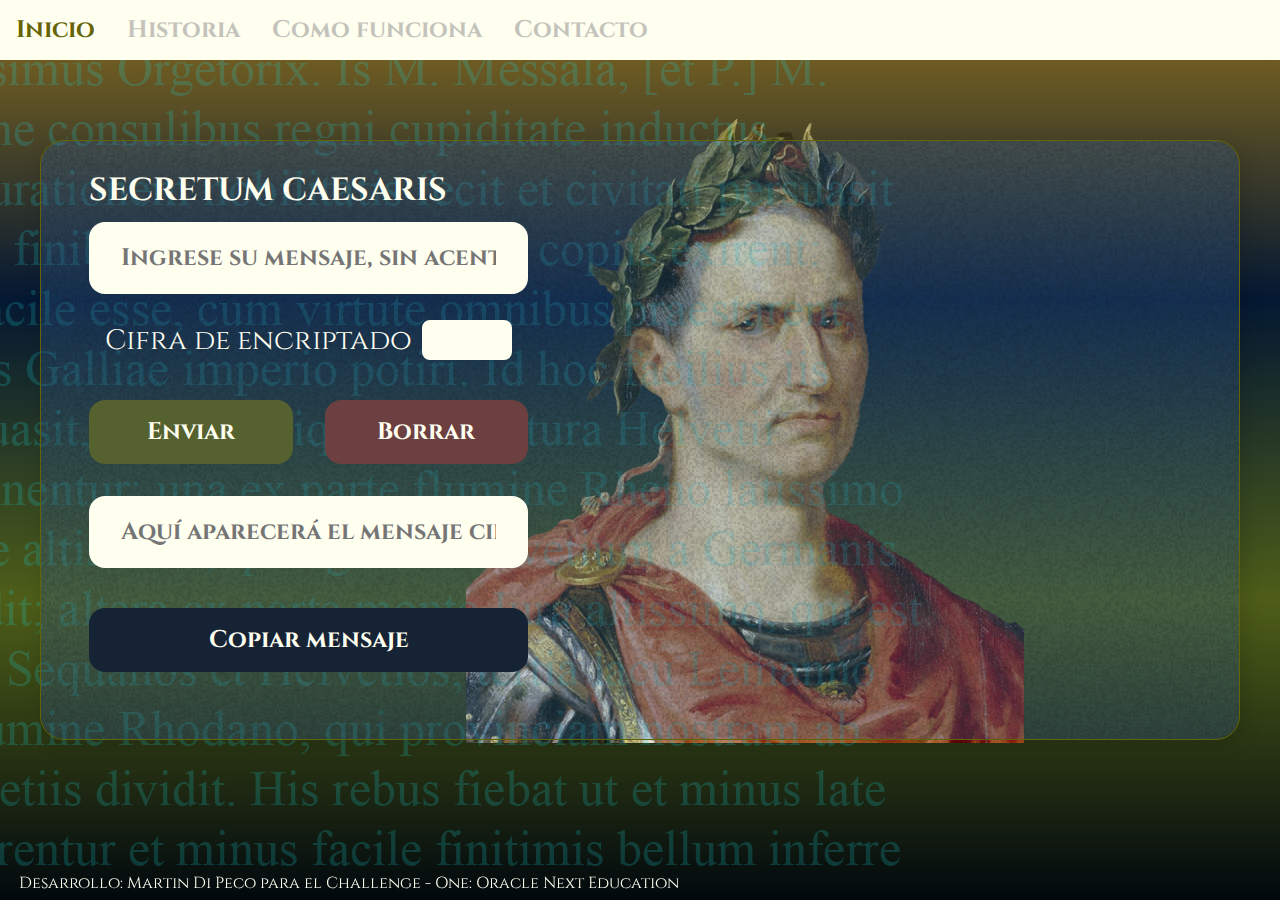
<file: index.html>
<!DOCTYPE html>
<html lang="es">

<head>
    <meta charset="UTF-8">
    <meta name="viewport" content="width=device-width, initial-scale=1.0">
    <link rel="preconnect" href="https://fonts.googleapis.com">
    <link rel="preconnect" href="https://fonts.gstatic.com" crossorigin>
    <link rel="icon" href="./img/lock_ICON.svg" />
    <link rel="stylesheet" href="https://fonts.googleapis.com/css?family=Cinzel">
    <!-- Load an icon library to show a hamburger menu (bars) on small screens -->
    <link rel="stylesheet" href="https://cdnjs.cloudflare.com/ajax/libs/font-awesome/4.7.0/css/font-awesome.min.css">
    <link rel="stylesheet" href="style.css">
    <title>Encriptador de El Cesar</title>
</head>

<body>
    <!--Responsive navigation menu-->
    <div class="nav-bar-resp" id="my-nav-bar">
        <a href="#" class="active" onclick="activaBloque('bloque-index', this.id)" id="a-inicio">Inicio</a>
        <a href="#" onclick="activaBloque('bloque-historia', this.id)" id="a-historia">Historia</a>
        <a href="#" onclick="activaBloque('bloque-comofunciona', this.id)" id="a-comofunciona">Como funciona</a>
        <a href="#" onclick="activaBloque('bloque-contacto', this.id)" id="a-contacto">Contacto</a>
        <a href="javascript:void(0);" class="icon" onclick="myMenu()">
            <i class="fa fa-bars"></i>
        </a>
    </div>
    <div class="container">
        <div class="container__contenido">
            <div class="container__informaciones">
                <div class="container__texto" id="bloque-index">
                    <h1>SECRETUM CAESARIS</h1>
                    <input type="text" id="texto-usuario" maxlength="52" placeholder="Ingrese su mensaje, sin acentos, máximo 52 caracteres" class="container__input">
                    <div class="container__texto_small">
                        <p class="texto__parrafo">Cifra de encriptado</p>
                        <input type="number" id="cifrado" class="container__input_small">
                    </div>
                    <div class="chute container__botones">
                        <button onclick="enviarMensaje();" class="container__boton" id="enviar">Enviar</button>
                        <button onclick="borrar();" class="container__boton" id="reiniciar">Borrar</button>
                    </div>
                    <input type="text" id="texto-cifrado" placeholder="Aquí aparecerá el mensaje cifrado" class="container__input" disabled>
                    <div id="copiado">Texto copiado</div>
                    <div class="chute container__botones">
                        <button onclick="copiarMensaje();" class="container__boton" id="copiar">Copiar mensaje</button>
                    </div>
                </div>
                <div class="container__texto" id="bloque-historia">
                    <h1>HISTORIA</h1>
                    <br>
                    <br>
                    <h2>El primer sistema encriptador es atribuido a Julio César, ideado para enviar mensajes secretos a sus generales durante sus campañas militares</h2>
                    <br>
                    <br>
                    <h2>El procedimiento consistía en una sustitución letra por letra</h2>
                    <br>
                    <br>
                    <h2>A pesar de su simplicidad, era efectivo en tiempos de escasa alfabetización</h2>
                </div>
                <div class="container__texto" id="bloque-comofunciona">
                    <h1>CÓMO FUNCIONA</h1>
                    <br>
                    <br>
                    <h2>Primero se ingresa un mensaje a encriptar</h2>
                    <br>
                    <br>
                    <h2>Luego un número para el cifrado</h2>
                    <br>
                    <br>
                    <h2>Cada una de las letras del mensaje se desplaza en el alfabeto de acuerdo al número ingresado</h2>
                    <br>
                    <br>
                    <h2>Por ejemplo, si se ingresa 1, la A se convierte en B, la B en C, y así hasta que la Z se convierte en A</h2>
                </div>
                <div class="container__texto" id="bloque-contacto">
                    <h1>CORREO & REDES</h1>
                    <br>
                    <br>
                    <h2><a href="mailto:martindipeco@gmail.com?subject=encriptador" target="_blank">
                        <img src="./img/logo-gmail.svg" width="32" height="32" viewBox="0 0 32 32" alt="gmail">
                        martindipeco
                    </a></h2>
                    <br>
                    <br>
                    <h2><a href="https://github.com/martindipeco" target="_blank"><img src="./img/logo-github.svg" width="32" height="32" viewBox="0 0 32 32" alt="github"> martindipeco</a></h2>
                    <br>
                    <br>
                    <h2><a href="https://www.linkedin.com/in/martindipeco/" target="_blank"><img src="./img/logo-linkedin.svg" width="32" height="32" viewBox="0 0 32 32" alt="Linked in"> martindipeco</a></h2>
                    <br>
                    <br>
                    <h2><a href="https://www.instagram.com/martindipeco/" target="_blank"><img src="./img/logo-instagram.svg" width="32" height="32" viewBox="0 0 32 32" alt="instagram"> martindipeco</a></h2>
                    <br>
                    <br>
                    <h2><a href="https://twitter.com/MartnDiPeco1" target="_blank"><img src="./img/logo-xtwitter.svg" width="32" height="32" viewBox="0 0 32 32" alt="X - Twitter"> MartnDiPeco1</a></h2>
                </div>
            </div>
            <!-- TODO: ajustar correctamente posicion de imagen-->
            <img src="./img/caesar.png" alt="El Cesar mirando a la izquierda" class="container__imagen-persona"/>
            <!--fuente imagen: https://sites.dartmouth.edu/jacko/2019/11/18/history-department-uncovers-concrete-evidence-that-julius-caesar-was-in-fact-not-a-dartmouth-alumnus/-->
        </div>
    </div>
    <footer id="footer">
        <div class="foot-gh">
            <p>
                <a href="https://github.com/martindipeco" target="_blank">
                    Desarrollo: Martin Di Peco</a> para el <a href="https://www.aluracursos.com/challenges/oracle-one/sprint01-construye-un-encriptador-texto-con-javascript" target="_blank"> Challenge - One: Oracle Next Education</a>
            </p>
        </div>
    </footer>
    <!--Cargo funcionalidades de JavaScript-->
    <script src="app.js"></script>
</body>

</html>
</file>
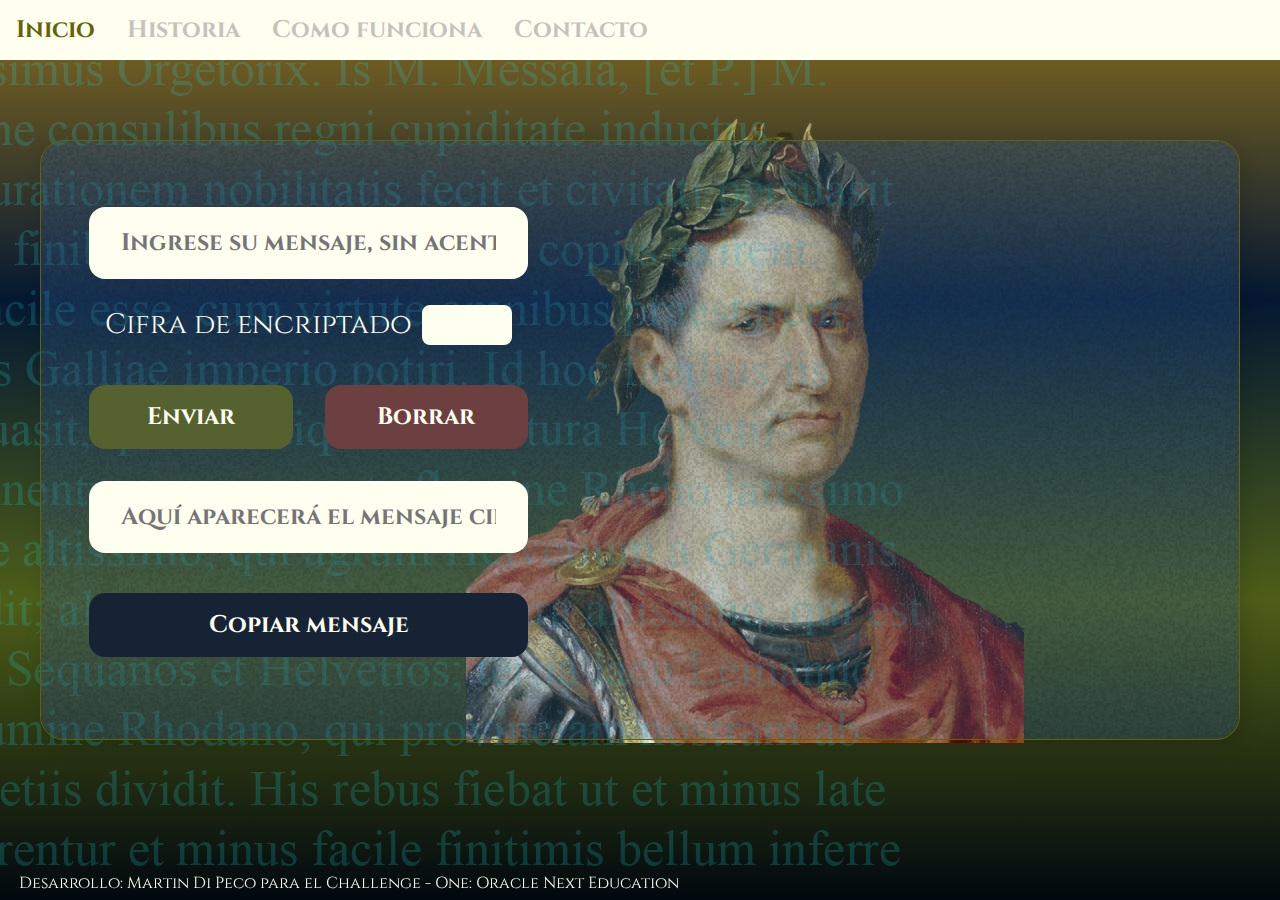
<file: index-old.html>
<!DOCTYPE html>
<html lang="pt-br">

<head>
    <meta charset="UTF-8">
    <meta name="viewport" content="width=device-width, initial-scale=1.0">
    <link rel="preconnect" href="https://fonts.googleapis.com">
    <link rel="preconnect" href="https://fonts.gstatic.com" crossorigin>
    <link rel="icon" href="./img/lock_ICON.svg" />
    <link rel="stylesheet" href="https://fonts.googleapis.com/css?family=Cinzel">
    <!-- Load an icon library to show a hamburger menu (bars) on small screens -->
    <link rel="stylesheet" href="https://cdnjs.cloudflare.com/ajax/libs/font-awesome/4.7.0/css/font-awesome.min.css">
    <link rel="stylesheet" href="style.css">
    <title>Encriptador de El Cesar</title>
</head>

<body>
    <!--Responsive navigation menu-->
    <div class="nav-bar-resp" id="my-nav-bar">
        <a href="./index.html" class="active">Inicio</a>
        <a href="./historia.html">Historia</a>
        <a href="./como-funciona.html">Como funciona</a>
        <a href="./contacto.html">Contacto</a>
        <a href="javascript:void(0);" class="icon" onclick="myMenu()">
            <i class="fa fa-bars"></i>
        </a>
    </div>
    <div class="container">
        <div class="container__contenido">
            <div class="container__informaciones">
                <div class="container__texto">
                    <h1>SECRETUM CAESARIS</h1>
                </div>

                <input type="text" id="texto-usuario" maxlength="52" placeholder="Ingrese su mensaje, sin acentos, máximo 52 caracteres" class="container__input">
                <div class="container__texto_small">
                    <p class="texto__parrafo">Cifra de encriptado</p>
                    <input type="number" id="cifrado" class="container__input_small">
                </div>
                <div class="chute container__botones">
                    <button onclick="enviarMensaje();" class="container__boton" id="enviar">Enviar</button>
                    <button onclick="borrar();" class="container__boton" id="reiniciar">Borrar</button>
                </div>
                <input type="text" id="texto-cifrado" placeholder="Aquí aparecerá el mensaje cifrado" class="container__input" disabled>
                <div id="copiado">Texto copiado</div>
                <div class="chute container__botones">
                    <button onclick="copiarMensaje();" class="container__boton" id="copiar">Copiar mensaje</button>
                </div>
            </div>
            <img src="./img/caesar.png" alt="El Cesar mirando a la izquierda" class="container__imagen-persona" />
            <!--fuente imagen: https://sites.dartmouth.edu/jacko/2019/11/18/history-department-uncovers-concrete-evidence-that-julius-caesar-was-in-fact-not-a-dartmouth-alumnus/-->
        </div>
    </div>

    <footer id="footer">
        <div class="foot-gh">
            <p>
                <a href="https://github.com/martindipeco" target="_blank">
                      Desarrollo: Martin Di Peco</a> para el <a href="https://www.aluracursos.com/challenges/oracle-one/sprint01-construye-un-encriptador-texto-con-javascript" target="_blank"> Challenge - One: Oracle Next Education</a>
            </p>
        </div>
    </footer>

    <script src="app.js"></script>

</body>

</html>
</file>
<file: style.css>
/* TODO: version tablet y pantallas cuadradas */

/* tipografía Cinzel imita Roma antigua - https://fonts.google.com/specimen/Cinzel */

* {
    box-sizing: border-box;
    margin: 0;
    padding: 0;
    color: ivory;
}

body {
    background: linear-gradient(#886c1e 0%, #041832 33.33%, #4e5e18 66.67%, #01080E 100%);
    height: 100vh;
    display: flex;
    align-items: center;
    justify-content: center;
}


body::before {
    background-image: url("img/loremIpsum.png"), url("img/caesar.png");
    background-repeat: no-repeat;
    background-position: center, right; 
    content: "";
    display: block;
    position: absolute;
    width: 100%;
    height: 100%;
    opacity: 1;
    margin-right: 40%;
    margin-bottom: 3%;
}

/* Top navigation responsive menu */
/* media screen checkpoint below */
.nav-bar-resp {
    background-color: ivory; 
    font-weight: bold;
    font-size: 1.5em;
    overflow: hidden;
    position: fixed; /* Position the menu fixed to the top of the viewport */
    top: 0; /* Align it to the top */
    width: 100%; /* Make it full-width */
    z-index: 1000; /* Set a higher z-index to make sure it appears above other elements */
}

/* Style the links inside the navigation bar */
.nav-bar-resp a {
    float: left;
    display: block;
    text-align: center;
    padding: 14px 16px;
    color: #898989;
    font-family: 'Cinzel','Times New Roman', Times, serif;
    text-decoration: none;
    opacity: 0.5;
}

/* Add an active class to highlight the current page */
.nav-bar-resp a.active {
    color: rgb(100, 100, 7);
    font-family: 'Cinzel','Times New Roman', Times, serif;
    text-decoration: none;
    opacity: 1;
}

/* Hide the link that should open and close the topnav on small screens */
.nav-bar-resp .icon {
    display: none;
}

.fa-bars {
    color: rgb(100, 100, 7);
}

.container {
    width: 1200px;
    min-height: 600px; /* before-> height: 600 px*/
    display: flex; /* before-> block */
    margin-bottom: 20px;
    align-items: center;
    justify-content: space-between;
    border-radius: 24px;
    border: 1px solid rgb(100, 100, 7);
    box-shadow: 4px 4px 20px 0px rgba(1, 8, 14, 0.15);
    background-image: url("img/Ruido.png");
    background-size: 100% 100%;
    position: relative;
}


.container__contenido {
    display: flex;
    align-items: center;
    position: absolute;
    bottom: 0;
    min-height: 0; /* new line */
}

.container__informaciones {
    flex: 1;
    padding: 3rem;
}

#texto-usuario {
    margin-bottom: 10px;
    margin-top: 10px;
}

.container__boton {
    border-radius: 16px;
    /*background: #1875E8; */
    padding: 16px 24px;
    width: 100%;
    font-size: 24px;
    font-weight: 700;
    border: none;
    margin-top: 2rem;
}

.container__boton:disabled {
    background: #898989;
}

.container__texto {
    margin-bottom: 12px;
    font-family: 'Cinzel','Times New Roman', Times, serif;
    text-decoration: none;
    display: none;  /*Hide all sections by default */
}

.container__texto.active {
    display: block;  /* Show the active section  probar sino con flex */
}

.container__texto a {
    text-decoration: none;
}

.container__texto_small {
    display: flex;
    align-items: center;
    margin: 16px 16px 8px 16px;
}

.container__input {
    width: 100%;
    height: 72px;
    border-radius: 16px;
    background-color: ivory;
    border: none;
    color: rgb(100, 100, 7);
    margin-top: 2rem;
    padding: 2rem;
    font-size: 24px;
    font-weight: 700;
    font-family: 'Cinzel','Times New Roman', Times, serif;
}

.container__input_small {
    width: 90px;
    height: 40px;
    border-radius: 8px;
    background-color: ivory;
    border: none;
    color: rgb(100, 100, 7);
    margin-left: 10px;
    padding: 1rem;
    font-size: 32px;
    font-weight: 700;
    font-family: 'Cinzel','Times New Roman', Times, serif;
}

.container__botones {
    display: flex;
    gap: 2em;
}

#enviar {
    background-color: rgb(85, 97, 47);
    color: ivory;
    transition: 1s background;
    cursor: pointer;
}

#enviar:hover {
    background-color: #4e5e18;
}

#reiniciar {
    background-color: rgb(108, 64, 64);
    color: ivory;
    transition: 1s background;
    cursor: pointer;
}

#reiniciar:hover {
    background-color:  rgb(109, 53, 53);;
}

#copiar {
    margin-top: 0;
    background-color: #162335;
    color: ivory;
    transition: 1s background;
    cursor: pointer;
}

#copiar:hover {
    background-color: #041832;
}

#copiado {
    display: none; /* Initially hide the message */
    background-color: #4e5e18; 
    color: ivory;
    font-family: 'Cinzel','Times New Roman', Times, serif;
    padding: 10px;
    position: fixed;
    top: 50%;
    left: 50%;
    transform: translate(-50%, -50%);
    border-radius: 5px;
  }
  


#texto-cifrado {
    margin-bottom: 40px;
}

#historia {
    margin-top: 40px;
}

.container__imagen-persona{
    position: initial; 
    visibility: hidden; /* Hide the element but keep the space it occupies */
} 

p,
button {
    font-family: 'Cinzel','Times New Roman', Times, serif;
}

.texto__parrafo {
    font-size: 28px;
    font-weight: 400;
}

/* CSS to target all SVG files with src attribute starting with "logo" */
/* The "^" symbol is a part of the CSS attribute selector syntax and represents the "starts with" operator. */
img[src^="./img/logo"] {
    margin-right: 50px; 
}

footer {
    padding: 0.5vw;
    margin-top: 2vw;
    margin-left: 2vw;
    display: flex;
    text-align: left;
    position: fixed; /* Position the menu fixed to the top of the viewport */
    bottom: 0; /* Align it to the top */
    width: 100%; /* Make it full-width */
    z-index: 1000; /* Set a higher z-index to make sure it appears above other elements */
}

footer a {
    text-decoration: none;
}

footer a:hover {
    text-decoration: underline;
}

#como-funciona {
    height: 400 px;
}


/* manejo de UI para pantallas pequeñas */

@media only screen and (max-width: 768px) {
    body::before {
      background-image: none; /* Remove the background image on small screens */
    }

    body::after {
        background-image: none; /* Remove the background image on small screens */
      }
  
    .container {
      background-size: cover; /* Adjust background size for better display on small screens */
    }

    .container__imagen-persona {
        display: none;
    }

    /* The "responsive" class is added to the topnav with JavaScript when the user clicks on the icon. */ 
    .nav-bar-resp a:not(:first-child) {
        display: none;
    }

    .nav-bar-resp a.icon {
        float: right;
        display: block;
    }

    .nav-bar-resp.responsive {
        position: fixed; /* before: relative*/
        top: 0; /* new line */
        left: 0; /* new line */
    }

    .nav-bar-resp.responsive a.icon {
        position: absolute;
        right:0;
        top:0;
    }
    .nav-bar-resp.responsive a {
        float: none;
        display: block;
        text-align: left;
    }

    /* Change h1 and h2 size on smaller screens */
    h1 {
        font-size: 24px;
    }
    
    h2 {
        font-size: 20px;
    }
    
}
</file>
